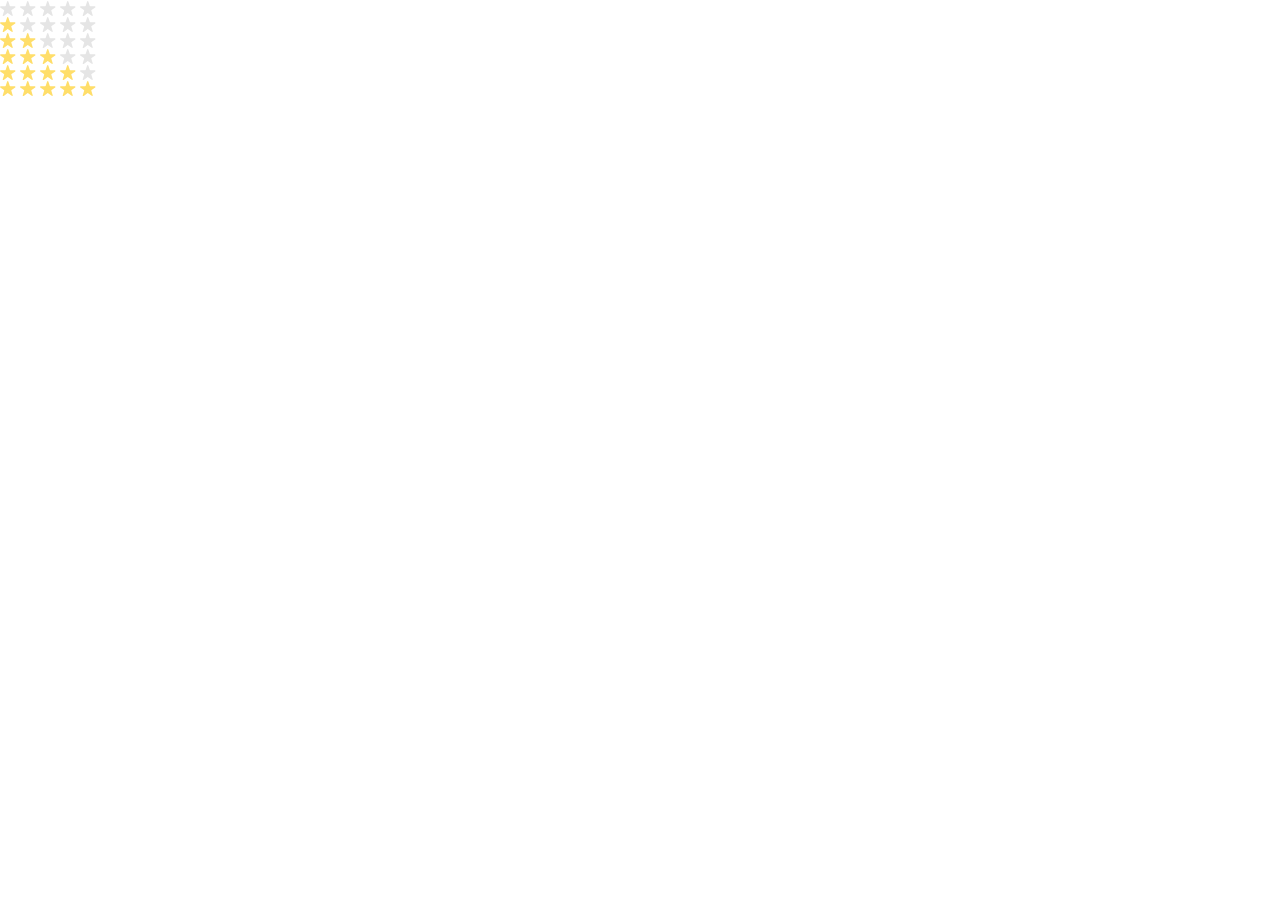
<file: index.html>
<!doctype html><html lang="en"><head><meta charset="utf-8"><meta name="viewport" content="width=device-width, user-scalable=no, initial-scale=1.0, maximum-scale=1.0, minimum-scale=1.0"><title>Stars</title><link rel="stylesheet" href="index.8a1a48e4.css"></head><body> <div class="container"> <div class="stars stars--0"> <div class="stars__star"></div> <div class="stars__star"></div> <div class="stars__star"></div> <div class="stars__star"></div> <div class="stars__star"></div> </div> <div class="stars stars--1"> <div class="stars__star"></div> <div class="stars__star"></div> <div class="stars__star"></div> <div class="stars__star"></div> <div class="stars__star"></div> </div> <div class="stars stars--2"> <div class="stars__star"></div> <div class="stars__star"></div> <div class="stars__star"></div> <div class="stars__star"></div> <div class="stars__star"></div> </div> <div class="stars stars--3"> <div class="stars__star"></div> <div class="stars__star"></div> <div class="stars__star"></div> <div class="stars__star"></div> <div class="stars__star"></div> </div> <div class="stars stars--4"> <div class="stars__star"></div> <div class="stars__star"></div> <div class="stars__star"></div> <div class="stars__star"></div> <div class="stars__star"></div> </div> <div class="stars stars--5"> <div class="stars__star"></div> <div class="stars__star"></div> <div class="stars__star"></div> <div class="stars__star"></div> <div class="stars__star"></div> </div> </div> </body></html>
</file>
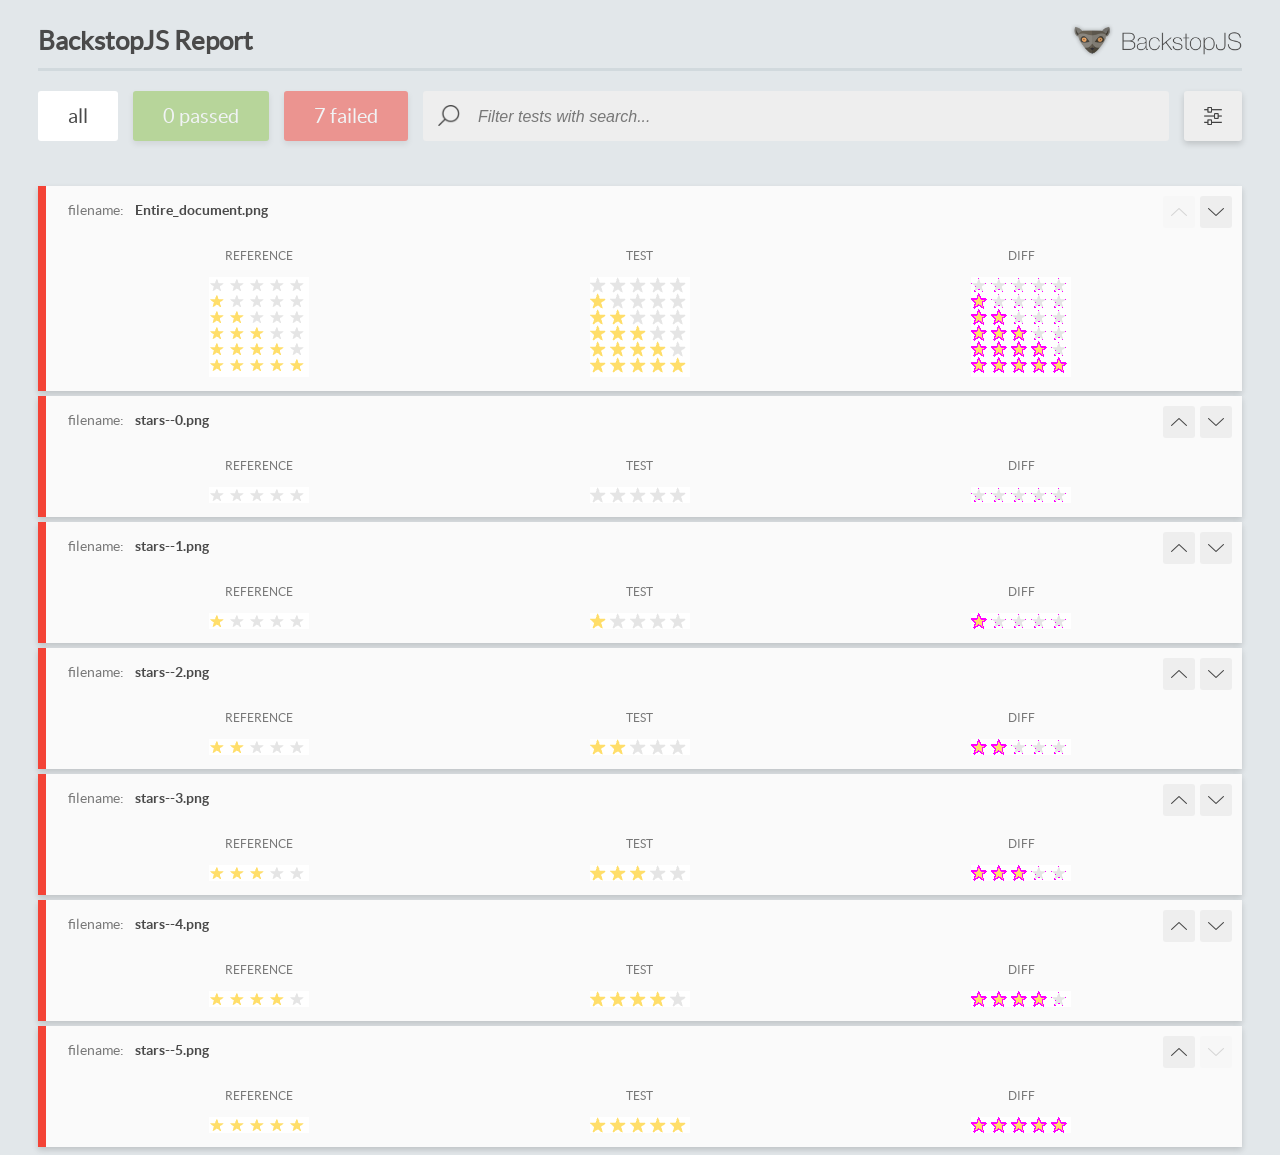
<file: report/html_report/index.html>
<!DOCTYPE html>
<html>
  <head>
    <meta charset="utf-8">
    <!-- Disable Cache -->
    <meta http-equiv="Cache-Control" content="no-cache, no-store, must-revalidate">
    <meta http-equiv="Pragma" content="no-cache">
    <meta http-equiv="Expires" content="0">

    <title>BackstopJS Report</title>

    <style>
      @font-face {
          font-family: 'latoregular';
          src: url('./assets/fonts/lato-regular-webfont.woff2') format('woff2'),
              url('./assets/fonts/lato-regular-webfont.woff') format('woff');
          font-weight: 400;
          font-style: normal;
      }
      @font-face {
          font-family: 'latobold';
          src: url('./assets/fonts/lato-bold-webfont.woff2') format('woff2'),
              url('./assets/fonts/lato-bold-webfont.woff') format('woff');
          font-weight: 700;
          font-style: normal;
      }

      .ReactModal__Body--open {
          overflow: hidden;
      }
      .ReactModal__Body--open .header {
        display: none;
      }

    </style>
  </head>
  <body style="background-color: #E2E7EA">
    <div id="root">

    </div>
    <script>
      function report (report) { // eslint-disable-line no-unused-vars
        window.tests = report;
      }
    </script>
    <script src="config.js"></script>
    <script src="index_bundle.js"></script>
  </body>
</html>
</file>
<file: index.8a1a48e4.css>
body{margin:0}.stars__star{background-position:50%;background-repeat:no-repeat;background-size:contain;width:16px;height:16px;margin-right:4px}.stars{display:flex}.stars--0 .stars__star:nth-child(n){background-image:url(star.822d561e.svg)}.stars--1 .stars__star:nth-child(-n+1){background-image:url(star-active.edda4c43.svg)}.stars--1>.stars__star:nth-child(n+2){background-image:url(star.822d561e.svg)}.stars--2 .stars__star:nth-child(-n+2){background-image:url(star-active.edda4c43.svg)}.stars--2 .stars__star:nth-child(n+3){background-image:url(star.822d561e.svg)}.stars--3 .stars__star:nth-child(-n+3){background-image:url(star-active.edda4c43.svg)}.stars--3 .stars__star:nth-child(n+4){background-image:url(star.822d561e.svg)}.stars--4 .stars__star:nth-child(-n+4){background-image:url(star-active.edda4c43.svg)}.stars--4 .stars__star:nth-child(n+5){background-image:url(star.822d561e.svg)}.stars--5 .stars__star:nth-child(-n+5){background-image:url(star-active.edda4c43.svg)}
/*# sourceMappingURL=index.8a1a48e4.css.map */
</file>
